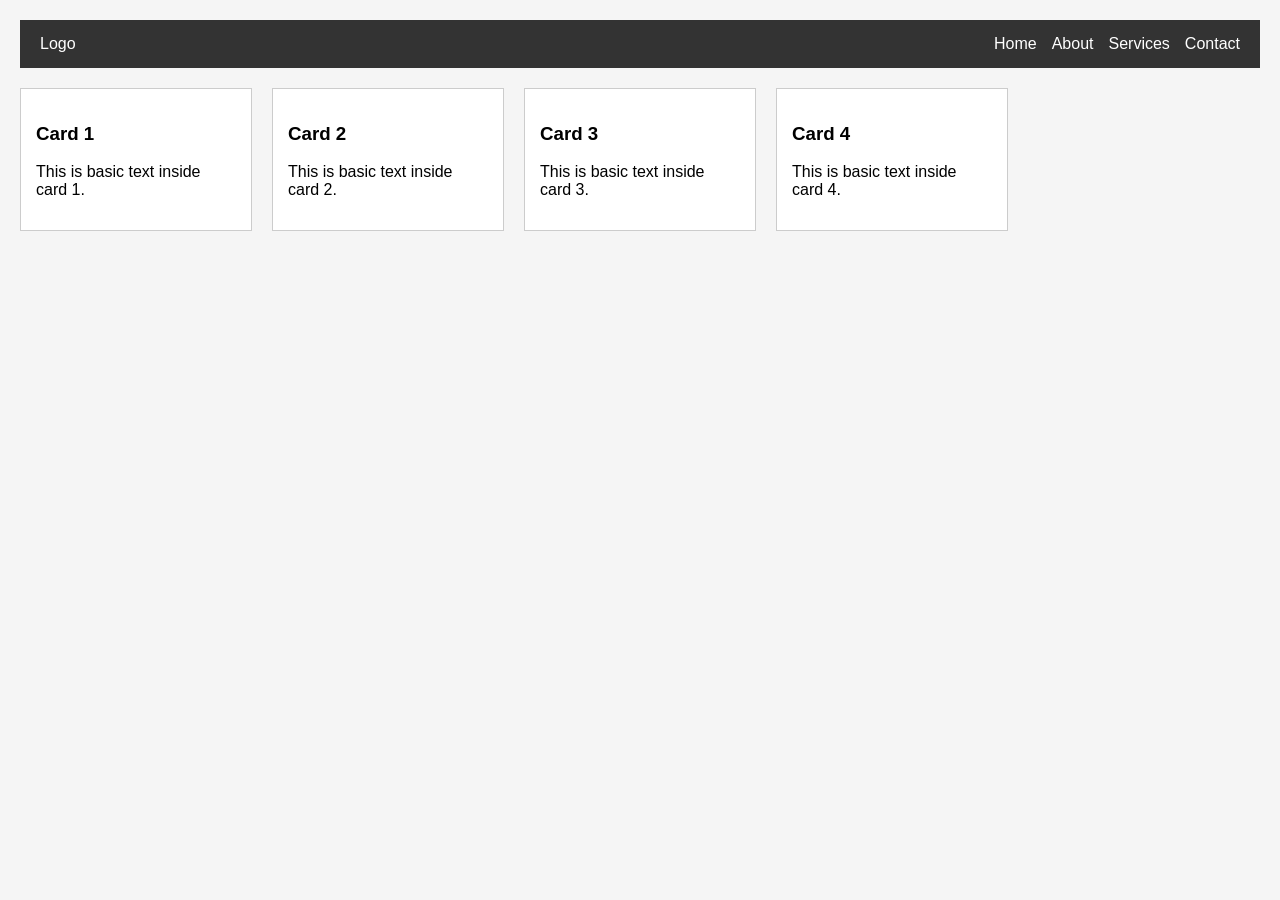
<file: ex00/index.html>
<!DOCTYPE html>
<html lang="en">

<head>
    <meta charset="UTF-8">
    <meta name="viewport" content="width=device-width, initial-scale=1.0">
    <title>Exercise 00</title>
    <link rel="stylesheet" href="style.css">
</head>

<body>
    <div class="nav-container">
        <div class="logo">Logo</div>
        <ul class="nav-links">
            <li><a href="#">Home</a></li>
            <li><a href="#">About</a></li>
            <li><a href="#">Services</a></li>
            <li><a href="#">Contact</a></li>
        </ul>
    </div>
    <div class="card-container">
        <div class="card">
            <h3>Card 1</h3>
            <p>This is basic text inside card 1.</p>
        </div>
        <div class="card">
            <h3>Card 2</h3>
            <p>This is basic text inside card 2.</p>
        </div>
        <div class="card">
            <h3>Card 3</h3>
            <p>This is basic text inside card 3.</p>
        </div>
        <div class="card">
            <h3>Card 4</h3>
            <p>This is basic text inside card 4.</p>
        </div>
    </div>
</body>

</html>
</file>
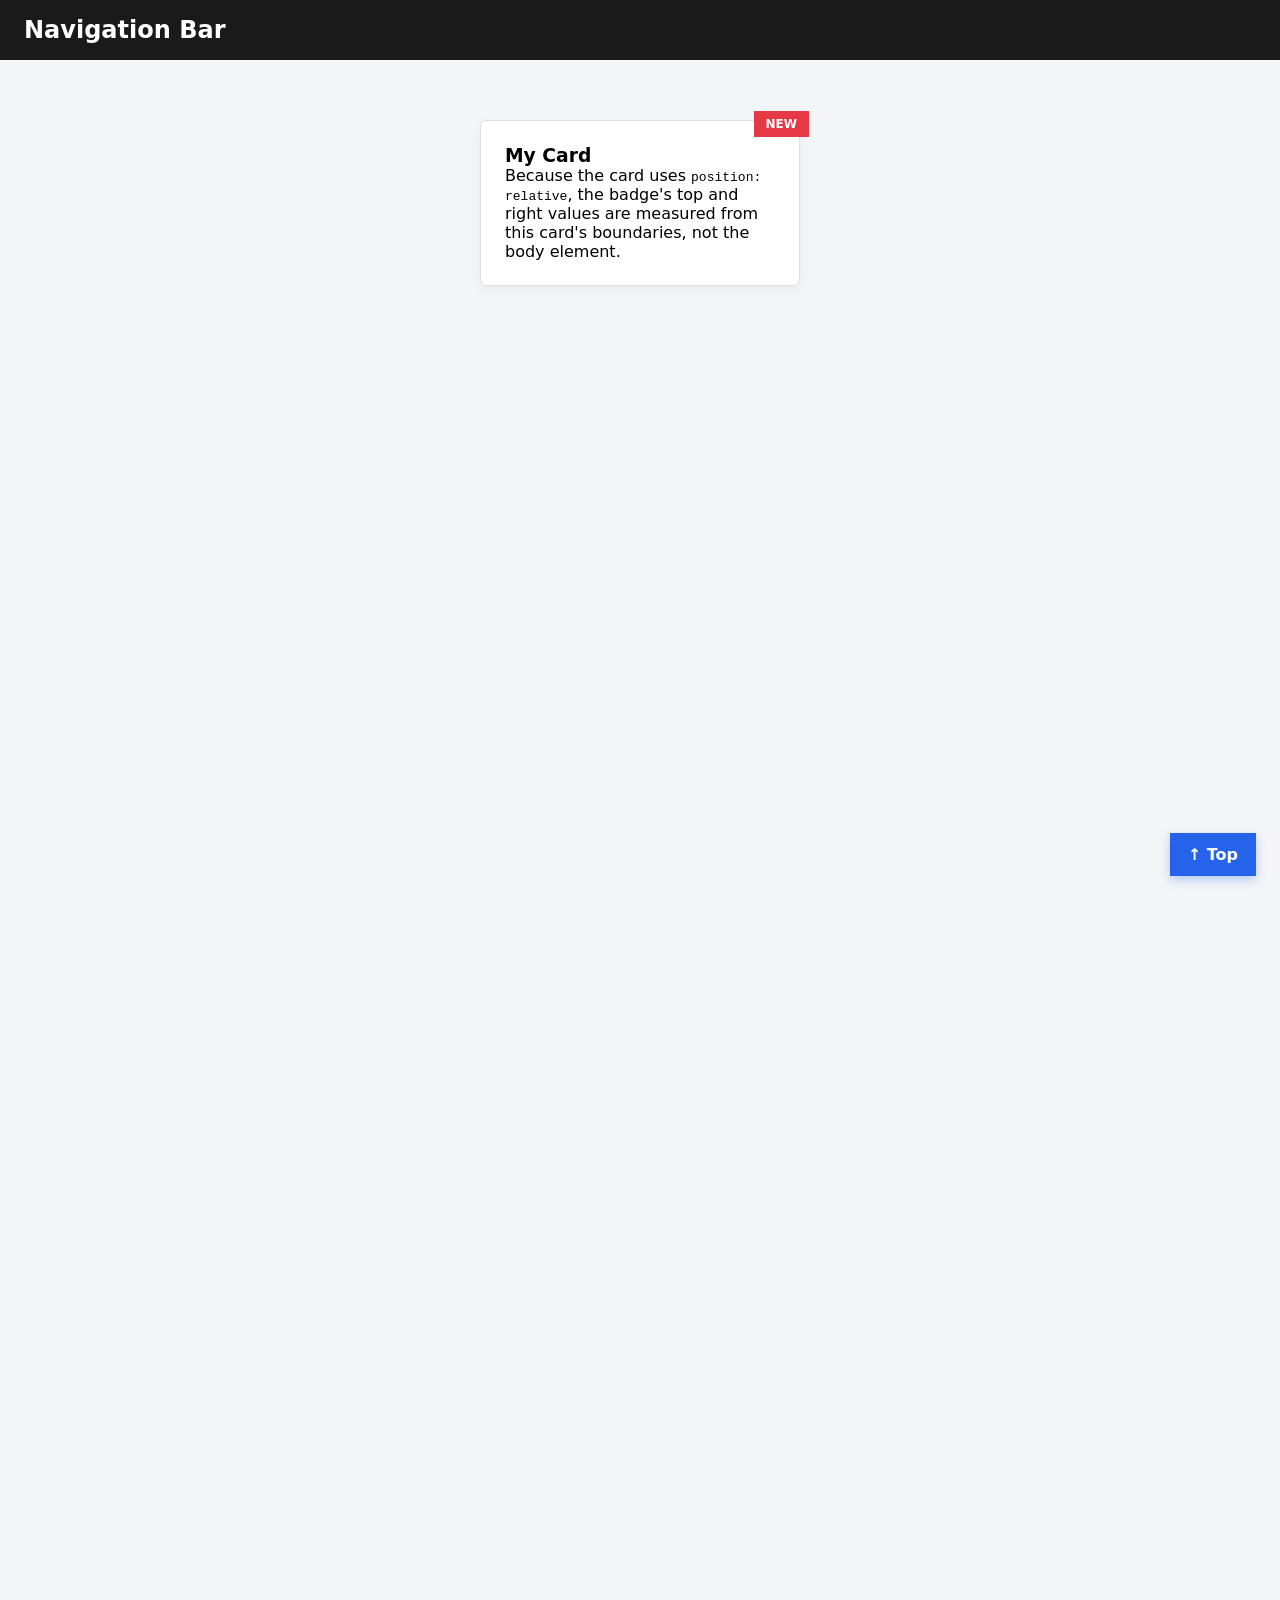
<file: ex01/index.html>
<!DOCTYPE html>
<html lang="en">
<head>
  <meta charset="UTF-8">
  <meta name="viewport" content="width=device-width, initial-scale=1.0">
  <title>CSS Positioning</title>
  <link rel="stylesheet" href="style.css">
</head>
<body>

  <nav class="navbar">
    <h2>Navigation Bar</h2>
  </nav>

  <div class="card">
    <span class="badge">NEW</span>
    <h3>My Card</h3>
    <p>Because the card uses <code>position: relative</code>, the badge's top and right values are measured from this card's boundaries, not the body element.</p>
  </div>

  <a href="#" class="back-to-top">↑ Top</a>

</body>
</html>
</file>
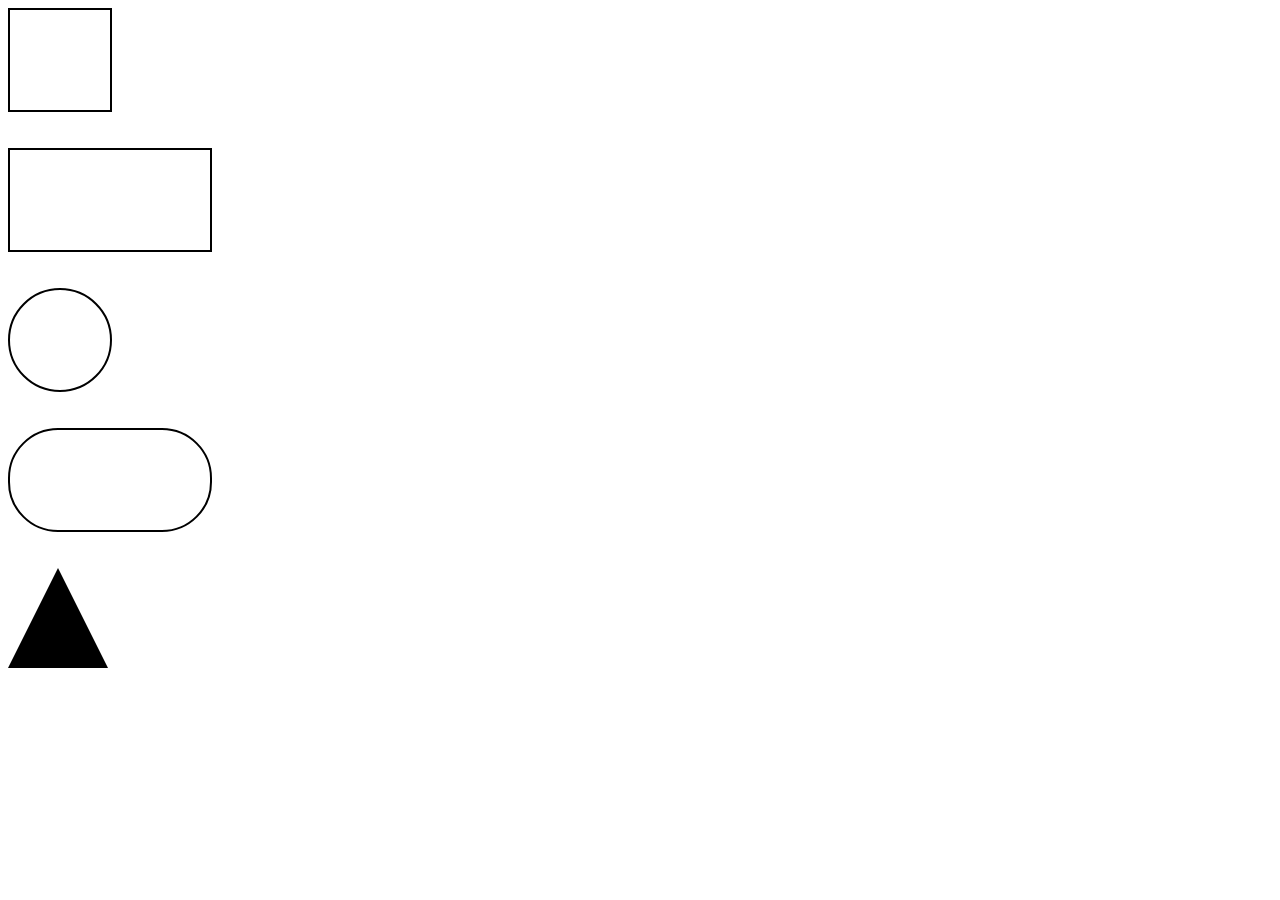
<file: ex02/index.html>
<!DOCTYPE html>
<html lang="en">

<head>
    <meta charset="UTF-8">
    <meta name="viewport" content="width=device-width, initial-scale=1.0">
    <title>Exercise 02: CSS Shapes</title>
    <link rel="stylesheet" href="style.css">
</head>

<body>
    <div class="square"></div>
    <br><br>

    <div class="rectangle"></div>
    <br><br>

    <div class="circle"></div>
    <br><br>

    <div class="pill"></div>
    <br><br>

    <div class="triangle"></div>

</body>

</html>
</file>
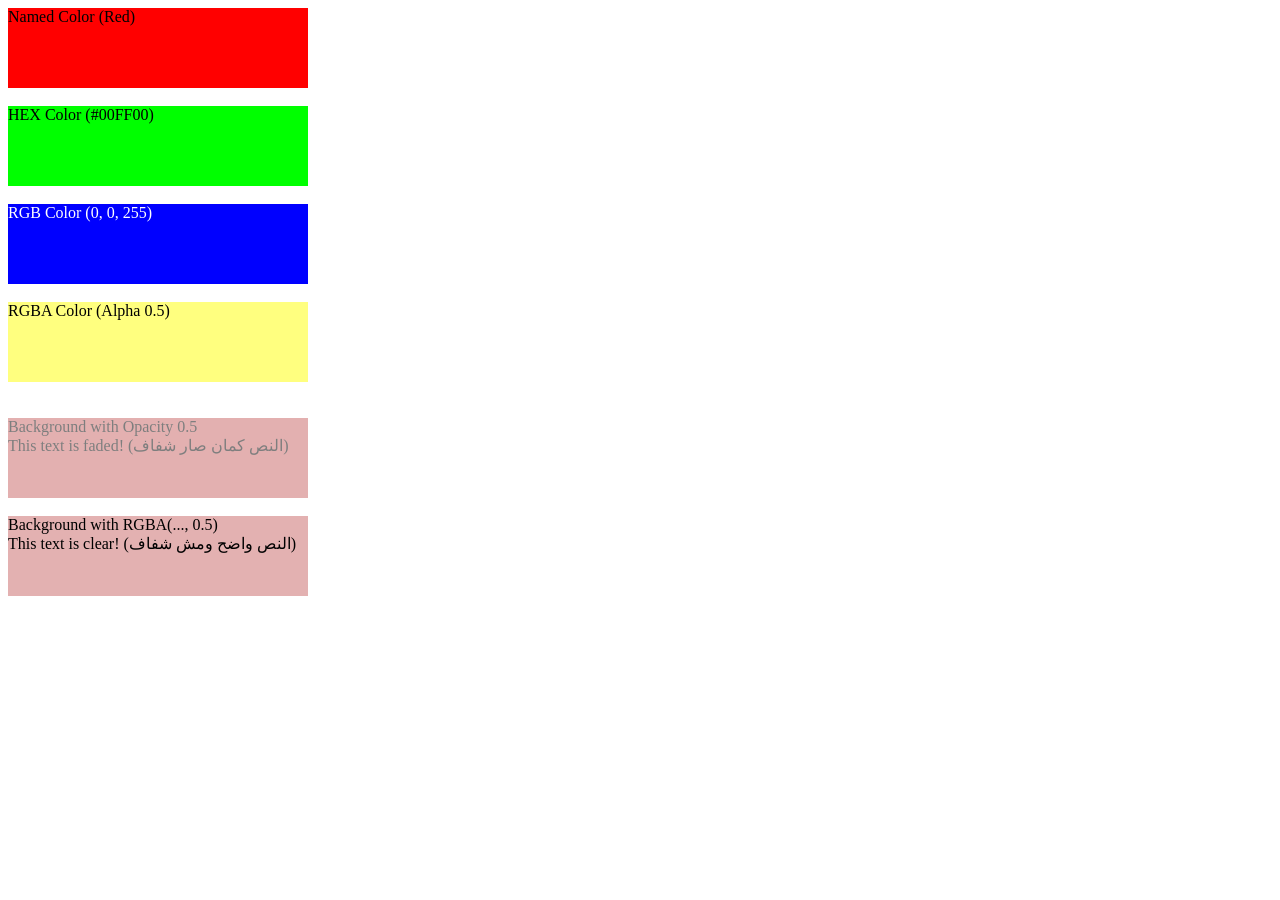
<file: ex03/index.html>
<!DOCTYPE html>
<html lang="en">

<head>
    <meta charset="UTF-8">
    <meta name="viewport" content="width=device-width, initial-scale=1.0">
    <title>Exercise 03: Colors & Opacity</title>
    <link rel="stylesheet" href="style.css">
</head>

<body>
    <div class="named-box">
        Named Color (Red)
    </div>
    <br>

    <div class="hex-box">
        HEX Color (#00FF00)
    </div>
    <br>

    <div class="rgb-box">
        RGB Color (0, 0, 255)
    </div>
    <br>

    <div class="rgba-box">
        RGBA Color (Alpha 0.5)
    </div>
    <br><br>

    <div class="opacity-box">
        Background with Opacity 0.5
        <div>This text is faded! (النص كمان صار شفاف)</div>
    </div>
    <br>

    <div class="rgba-compare-box">
        Background with RGBA(..., 0.5)
        <div>This text is clear! (النص واضح ومش شفاف)</div>
    </div>
</body>

</html>
</file>
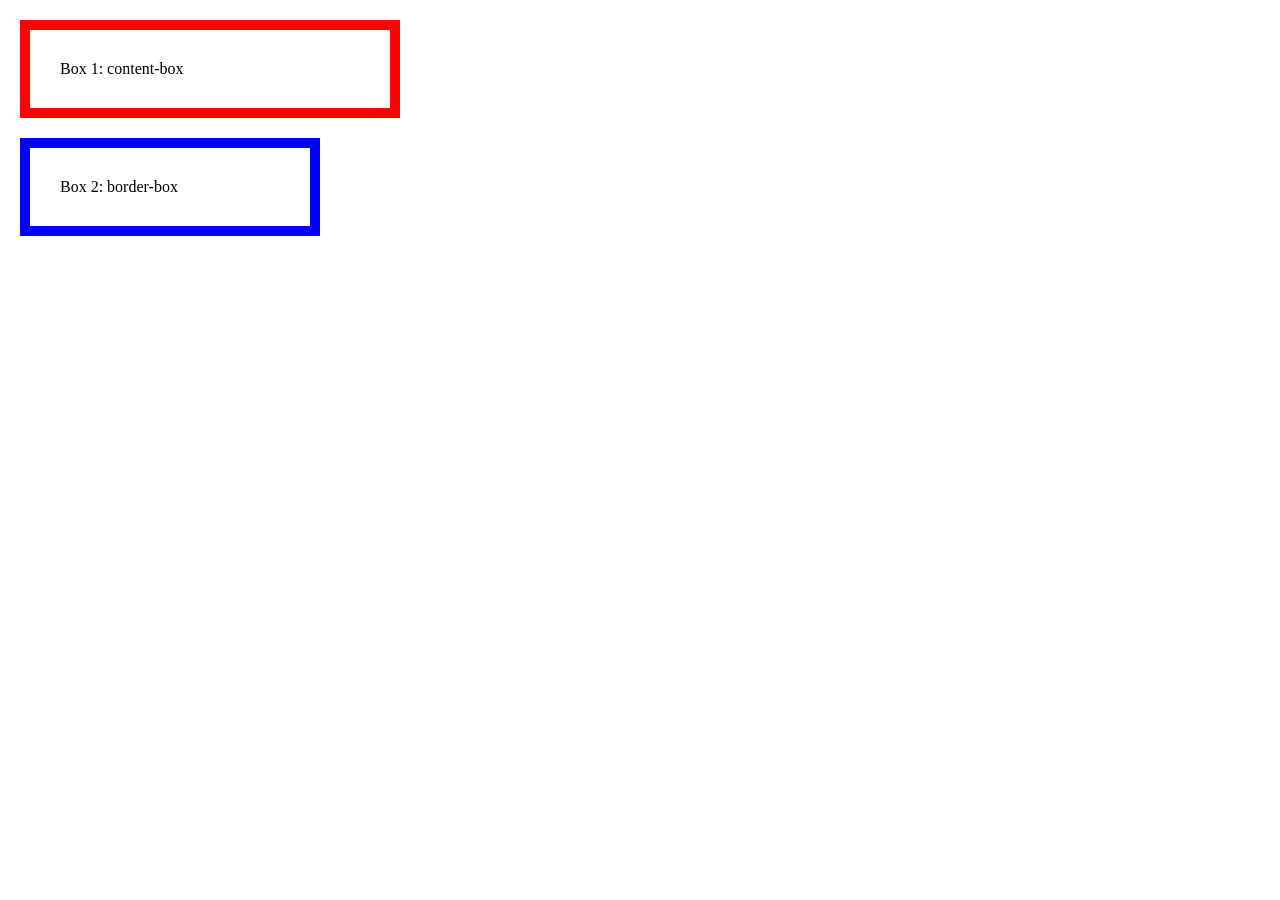
<file: ex04/index.html>
<!DOCTYPE html>
<html lang="en">

<head>
    <meta charset="UTF-8">
    <meta name="viewport" content="width=device-width, initial-scale=1.0">
    <title>Exercise 04: The Box Model</title>
    <link rel="stylesheet" href="style.css">
</head>

<body>
    <div class="box-one">
        Box 1: content-box
        <br>
    </div>
    <div class="box-two">
        Box 2: border-box
        <br>
    </div>
</body>

</html>
</file>
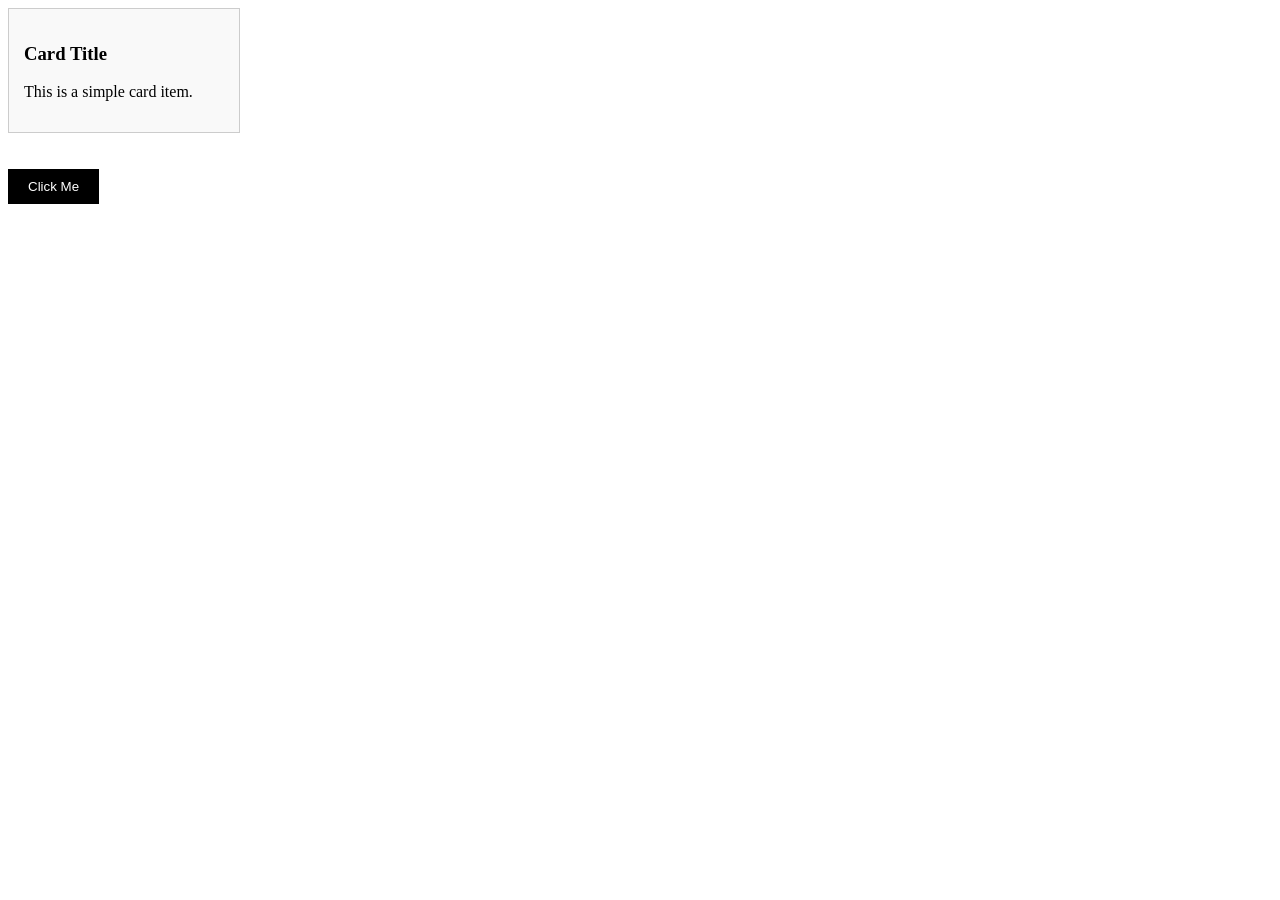
<file: ex06/index.html>
<!DOCTYPE html>
<html lang="en">

<head>
    <meta charset="UTF-8">
    <meta name="viewport" content="width=device-width, initial-scale=1.0">
    <title>Hover Micro-interactions</title>
    <link rel="stylesheet" href="style.css">
</head>

<body>
    <div class="card">
        <h3>Card Title</h3>
        <p>This is a simple card item.</p>
    </div>
    <br><br>
    <button class="btn">Click Me</button>
</body>

</html>
</file>
<file: ex00/style.css>
body {
    font-family: sans-serif;
    margin: 20px;
    background-color: #f5f5f5;
}

.nav-container {
    display: flex;
    justify-content: space-between;
    align-items: center;
    background-color: #333;
    color: white;
    padding: 15px 20px;
}

.nav-links {
    display: flex;
    gap: 15px;
    list-style: none;
    margin: 0;
    padding: 0;
}

.nav-links a {
    color: white;
    text-decoration: none;
}

.card-container {
    display: flex;
    flex-direction: row;
    flex-wrap: wrap;
    gap: 20px;
    margin-top: 20px;
}

.card {
    background-color: white;
    border: 1px solid #ccc;
    padding: 15px;
    width: 200px;
}
</file>
<file: ex01/style.css>
* {
  box-sizing: border-box;
  margin: 0;
  padding: 0;
}

html {
  scroll-behavior: smooth;
}

body {
  font-family: system-ui, -apple-system, sans-serif;
  background-color: #f4f5f7;
  min-height: 200vh;
  padding-top: 80px;  
  display: flex;
  flex-direction: column;
  align-items: center;
}

.navbar {
  position: fixed;
  top: 0;
  left: 0;
  width: 100%;
  background-color: #1a1a1a;
  color: #ffffff;
  padding: 16px 24px;
  z-index: 1000;
}

.card {
  position: relative; 
  width: 320px;
  background-color: #ffffff;
  border: 1px solid #ddd;
  border-radius: 6px;
  padding: 24px;
  margin-top: 40px;
  box-shadow: 0 4px 12px rgba(0, 0, 0, 0.05);
}

.badge {
  position: absolute;
  top: -10px;
  right: -10px;
  background-color: #e63946;
  color: #ffffff;
  font-size: 12px;
  font-weight: bold;
  padding: 6px 12px;
}

.back-to-top {
  position: fixed;
  bottom: 24px;
  right: 24px;
  background-color: #2563eb;
  color: #ffffff;
  padding: 12px 18px;
  text-decoration: none;
  font-weight: 600;
  box-shadow: 0 4px 10px rgba(37, 99, 235, 0.3);
}
</file>
<file: ex02/style.css>
.square {
    width: 100px;
    height: 100px;
    border: 2px solid black;
}

.rectangle {
    width: 200px;
    height: 100px;
    border: 2px solid black;
}

.circle {
    width: 100px;
    height: 100px;
    border: 2px solid black;
    border-radius: 50%;
}

.pill {
    width: 200px;
    height: 100px;
    border: 2px solid black;
    border-radius: 50px; 
}

.triangle {
    width: 0px;
    height: 0px;
    border-left: 50px solid transparent;
    border-right: 50px solid transparent;
    border-bottom: 100px solid black;
}
</file>
<file: ex03/style.css>
div {
    width: 300px;
    height: 80px;
    color: black;
}

.named-box {
    background-color: red;
}

.hex-box {
    background-color: #00FF00;
}

.rgb-box {
    background-color: rgb(0, 0, 255);
    color: white; 
}

.rgba-box {
    background-color: rgba(255, 255, 0, 0.5); 
}


.opacity-box {
    background-color: rgb(200, 100, 100);
    opacity: 0.5;
}

.rgba-compare-box {
    background-color: rgba(200, 100, 100, 0.5);
}
</file>
<file: ex04/style.css>
*, *::before, *::after {
    margin: 0;
    padding: 0;
    box-sizing: border-box; 
}

.box-one {
    width: 300px;
    padding: 30px;
    margin: 20px;
    border: 10px solid red;
    
    box-sizing: content-box; 
}

.box-two {
    width: 300px;
    padding: 30px;
    margin: 20px;
    border: 10px solid blue;
    
    box-sizing: border-box;
}
</file>
<file: ex06/style.css>
.card {
    width: 200px;
    padding: 15px;
    border: 1px solid #ccc;
    background-color: #f9f9f9;
    
    transition: transform 0.3s;
}

.card:hover {
    transform: translateY(-8px) scale(1.05);
}

.btn {
    padding: 10px 20px;
    background-color: black;
    color: white;
    border: none;
    
    transition: transform 0.3s;
}

.btn:hover {
    transform: translateY(-8px) scale(1.05);
}
</file>
